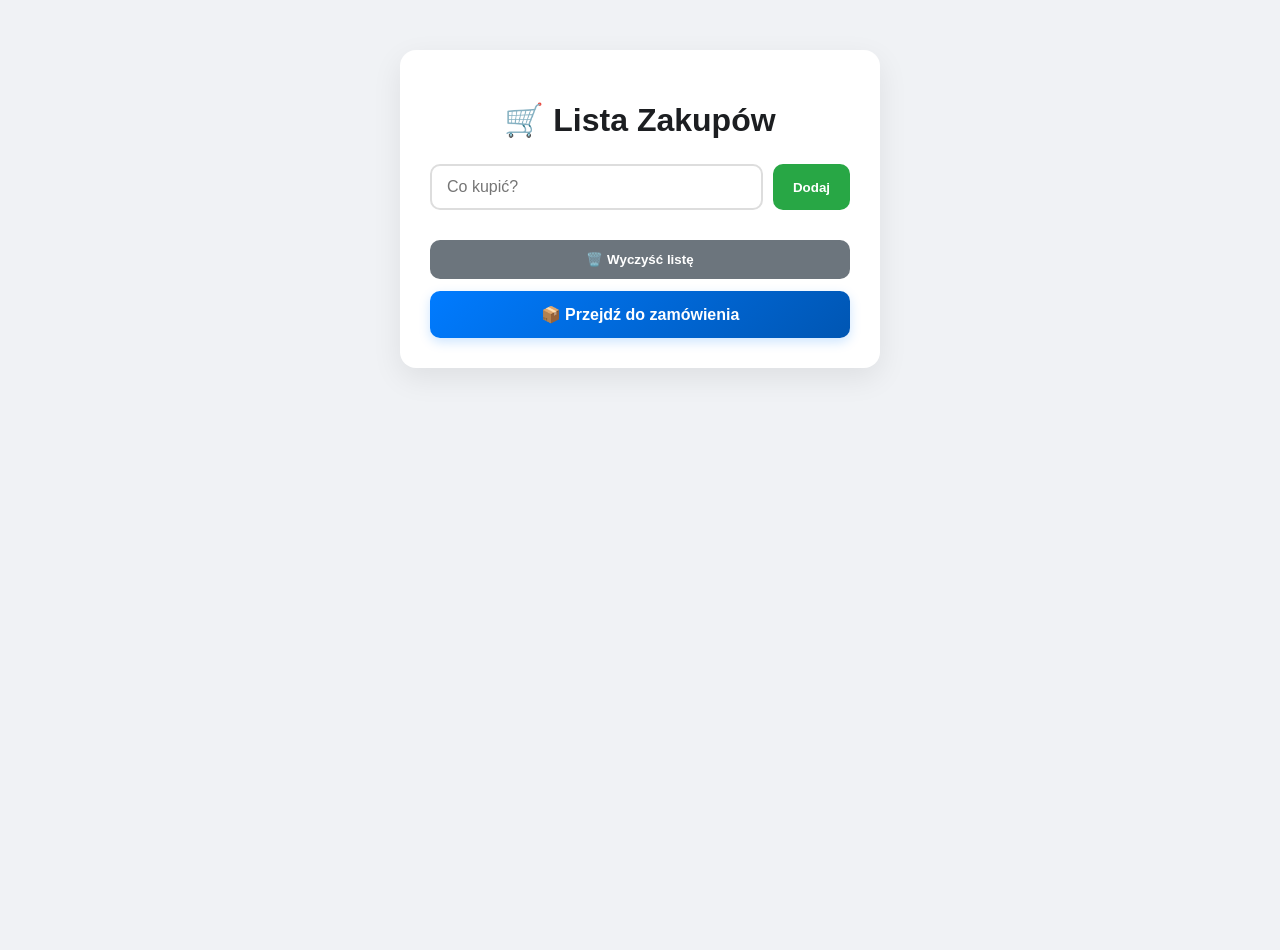
<file: index.html>
<!DOCTYPE html>
<html lang="pl">
<head>
    <meta charset="UTF-8">
    <meta name="viewport" content="width=device-width, initial-scale=1.0">
    <title>🛒 Moja Lista Zakupów</title>
    <link rel="stylesheet" href="style.css">
</head>
<body>

    <div class="container">
        <h1>🛒 Lista Zakupów</h1>
        
        <div class="input-area">
            <input type="text" id="itemInput" placeholder="Co kupić?">
            <button id="addBtn">Dodaj</button>
        </div>

        <ul id="shoppingList">
            </ul>

        <div class="navigation-area">
            <button id="resetBtn" class="reset-btn">🗑️ Wyczyść listę</button>
            <a href="zamowienie.html" class="checkout-link">📦 Przejdź do zamówienia</a>
        </div>
    </div>

    <script src="script.js"></script>
</body>
</html>
</file>
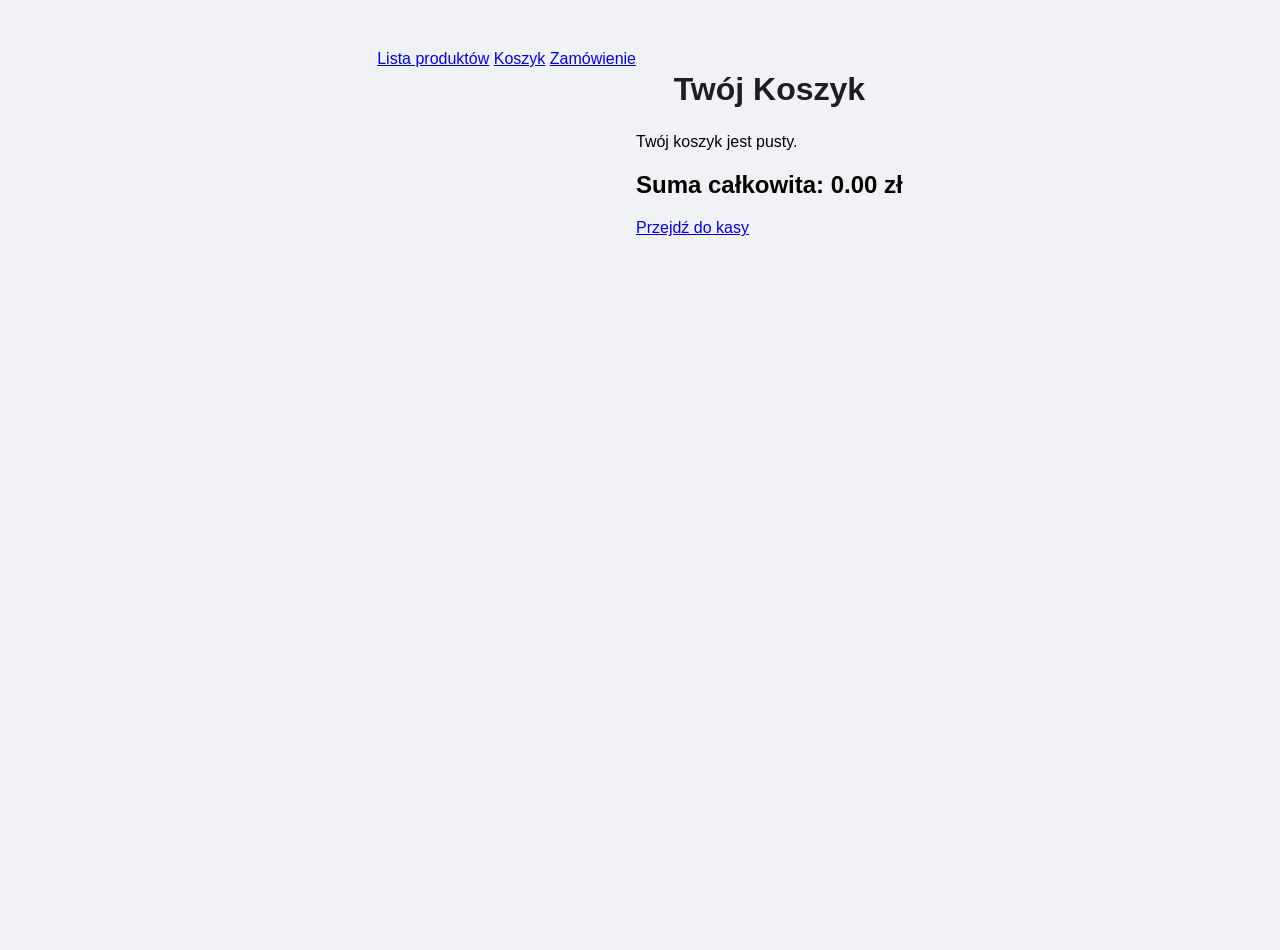
<file: koszyk.html>
<!DOCTYPE html>
<html lang="pl">
<head>
    <meta charset="UTF-8">
    <meta name="viewport" content="width=device-width, initial-scale=1.0">
    <title>Twój Koszyk</title>
    <link rel="stylesheet" href="style.css">
</head>
<body>
    <nav>
        <a href="index.html">Lista produktów</a>
        <a href="koszyk.html">Koszyk</a>
        <a href="zamowienie.html">Zamówienie</a>
    </nav>

    <main>
        <h1>Twój Koszyk</h1>
        <div id="cart-container"></div>
        
        <h2>Suma całkowita: <span id="total-price">0</span> zł</h2>
        
        <a href="zamowienie.html" class="btn">Przejdź do kasy</a>
    </main>

    <script src="koszyk.js"></script>
</body>
</html>
</file>
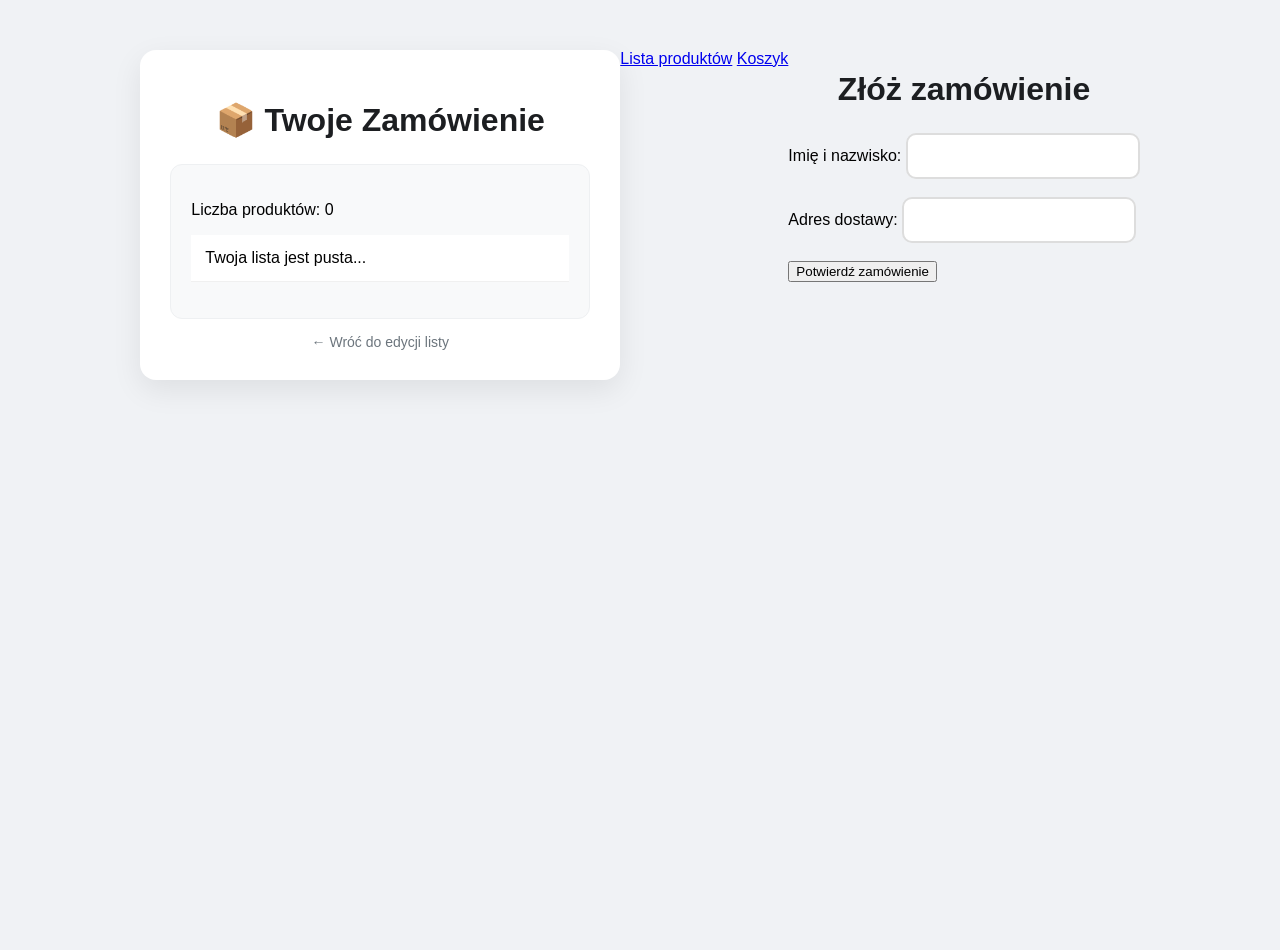
<file: zamowienie.html>
<!DOCTYPE html>
<html lang="pl">
<head>
    <meta charset="UTF-8">
    <meta name="viewport" content="width=device-width, initial-scale=1.0">
    <title>Podsumowanie Zamówienia</title>
    <link rel="stylesheet" href="style.css">
</head>
<body>
    <div class="container">
        <h1>📦 Twoje Zamówienie</h1>
        
        <div class="summary-card">
            <p id="itemCount">Liczba produktów: 0</p>
            <ul id="summaryList" class="order-list">
                </ul>
        </div>

        <div class="actions">
            <button id="finishBtn" class="confirm-btn">🚀 Potwierdź i zapłać</button>
            <a href="index.html" class="back-link">← Wróć do edycji listy</a>
        </div>
    </div>

    <script>
        const summaryList = document.getElementById('summaryList');
        const finishBtn = document.getElementById('finishBtn');
        const itemCount = document.getElementById('itemCount');

        const items = JSON.parse(localStorage.getItem('mojaListaZakupow')) || [];
        itemCount.textContent = `Liczba produktów: ${items.length}`;

        if (items.length === 0) {
            summaryList.innerHTML = "<li class='empty-msg'>Twoja lista jest pusta...</li>";
            finishBtn.style.display = 'none';
        } else {
            items.forEach(item => {
                const li = document.createElement('li');
                li.className = 'order-item';
                // Dodajemy ikonkę w zależności od stanu
                const statusIcon = item.completed ? "✅" : "⏳";
                li.innerHTML = `<span>${item.text}</span> <span class="status-tag">${statusIcon}</span>`;
                summaryList.appendChild(li);
            });
        }

        finishBtn.addEventListener('click', () => {
            alert("Zamówienie przyjęte do realizacji! Koszyk został wyczyszczony.");
            localStorage.removeItem('mojaListaZakupow');
            window.location.href = "index.html";
        });
    </script>

    <nav>
        <a href="index.html">Lista produktów</a>
        <a href="koszyk.html">Koszyk</a>
    </nav>

    <main>
        <h1>Złóż zamówienie</h1>
        
        <form id="order-form">
            <div>
                <label for="name">Imię i nazwisko:</label>
                <input type="text" id="name" required>
            </div>
            <br>
            <div>
                <label for="address">Adres dostawy:</label>
                <input type="text" id="address" required>
            </div>
            <br>
            <button type="submit" class="btn">Potwierdź zamówienie</button>
        </form>

        <div id="success-message" style="display: none;">
            <h2>Dziękujemy za zakupy!</h2>
            <p>Twój koszyk został wyczyszczony.</p>
        </div>
    </main>

    <script src="zamowienie.js"></script>
</body>
</html>
</file>
<file: style.css>
/* --- OGÓLNE --- */
body {
    font-family: 'Segoe UI', Roboto, Helvetica, Arial, sans-serif;
    background-color: #f0f2f5;
    display: flex;
    justify-content: center;
    align-items: flex-start;
    min-height: 100vh;
    margin: 0;
    padding-top: 50px;
}

.container {
    background: white;
    padding: 30px;
    border-radius: 16px;
    box-shadow: 0 10px 30px rgba(0,0,0,0.08);
    width: 100%;
    max-width: 420px;
}

h1 {
    text-align: center;
    color: #1c1e21;
    margin-bottom: 25px;
}

/* --- FORMULARZ --- */
.input-area {
    display: flex;
    gap: 10px;
    margin-bottom: 20px;
}

input {
    flex: 1;
    padding: 12px 15px;
    border: 2px solid #ddd;
    border-radius: 10px;
    outline: none;
    font-size: 16px;
    transition: border-color 0.3s;
}

input:focus {
    border-color: #007bff;
}

#addBtn {
    padding: 12px 20px;
    background-color: #28a745;
    color: white;
    border: none;
    border-radius: 10px;
    cursor: pointer;
    font-weight: bold;
    transition: background 0.2s;
}

#addBtn:hover {
    background-color: #218838;
}

/* --- LISTA --- */
ul {
    list-style: none;
    padding: 0;
}

li {
    background: #fff;
    border-bottom: 1px solid #f0f0f0;
    padding: 14px;
    display: flex;
    justify-content: space-between;
    align-items: center;
    cursor: pointer;
}

li:hover {
    background-color: #fafafa;
}

.completed {
    text-decoration: line-through;
    color: #888;
    opacity: 0.7;
}

.delete-btn {
    background-color: #ff4d4d;
    color: white;
    border: none;
    padding: 6px 12px;
    border-radius: 6px;
    cursor: pointer;
    font-size: 12px;
}

/* --- NAWIGACJA I PRZYCISKI AKCJI --- */
.navigation-area {
    margin-top: 30px;
    display: flex;
    flex-direction: column;
    gap: 12px;
}

.reset-btn {
    width: 100%;
    padding: 12px;
    background-color: #6c757d;
    color: white;
    border: none;
    border-radius: 10px;
    cursor: pointer;
    font-weight: bold;
}

.checkout-link {
    display: block;
    text-align: center;
    padding: 14px;
    background: linear-gradient(135deg, #007bff 0%, #0056b3 100%);
    color: white;
    text-decoration: none;
    border-radius: 10px;
    font-weight: bold;
    box-shadow: 0 4px 12px rgba(0, 123, 255, 0.2);
    transition: transform 0.2s, box-shadow 0.2s;
}

.checkout-link:hover {
    transform: translateY(-2px);
    box-shadow: 0 6px 15px rgba(0, 123, 255, 0.3);
}

/* --- STYLE DLA STRONY ZAMÓWIENIA --- */
.summary-card {
    background: #f8f9fa;
    border-radius: 12px;
    padding: 20px;
    border: 1px solid #eef0f2;
}

.order-item {
    display: flex;
    justify-content: space-between;
    padding: 10px 0;
    border-bottom: 1px solid #eee;
}

.confirm-btn {
    width: 100%;
    padding: 16px;
    background: #28a745;
    color: white;
    border: none;
    border-radius: 10px;
    font-size: 17px;
    font-weight: bold;
    cursor: pointer;
    margin-top: 20px;
}

.back-link {
    display: block;
    text-align: center;
    margin-top: 15px;
    color: #6c757d;
    text-decoration: none;
    font-size: 14px;
}
</file>
